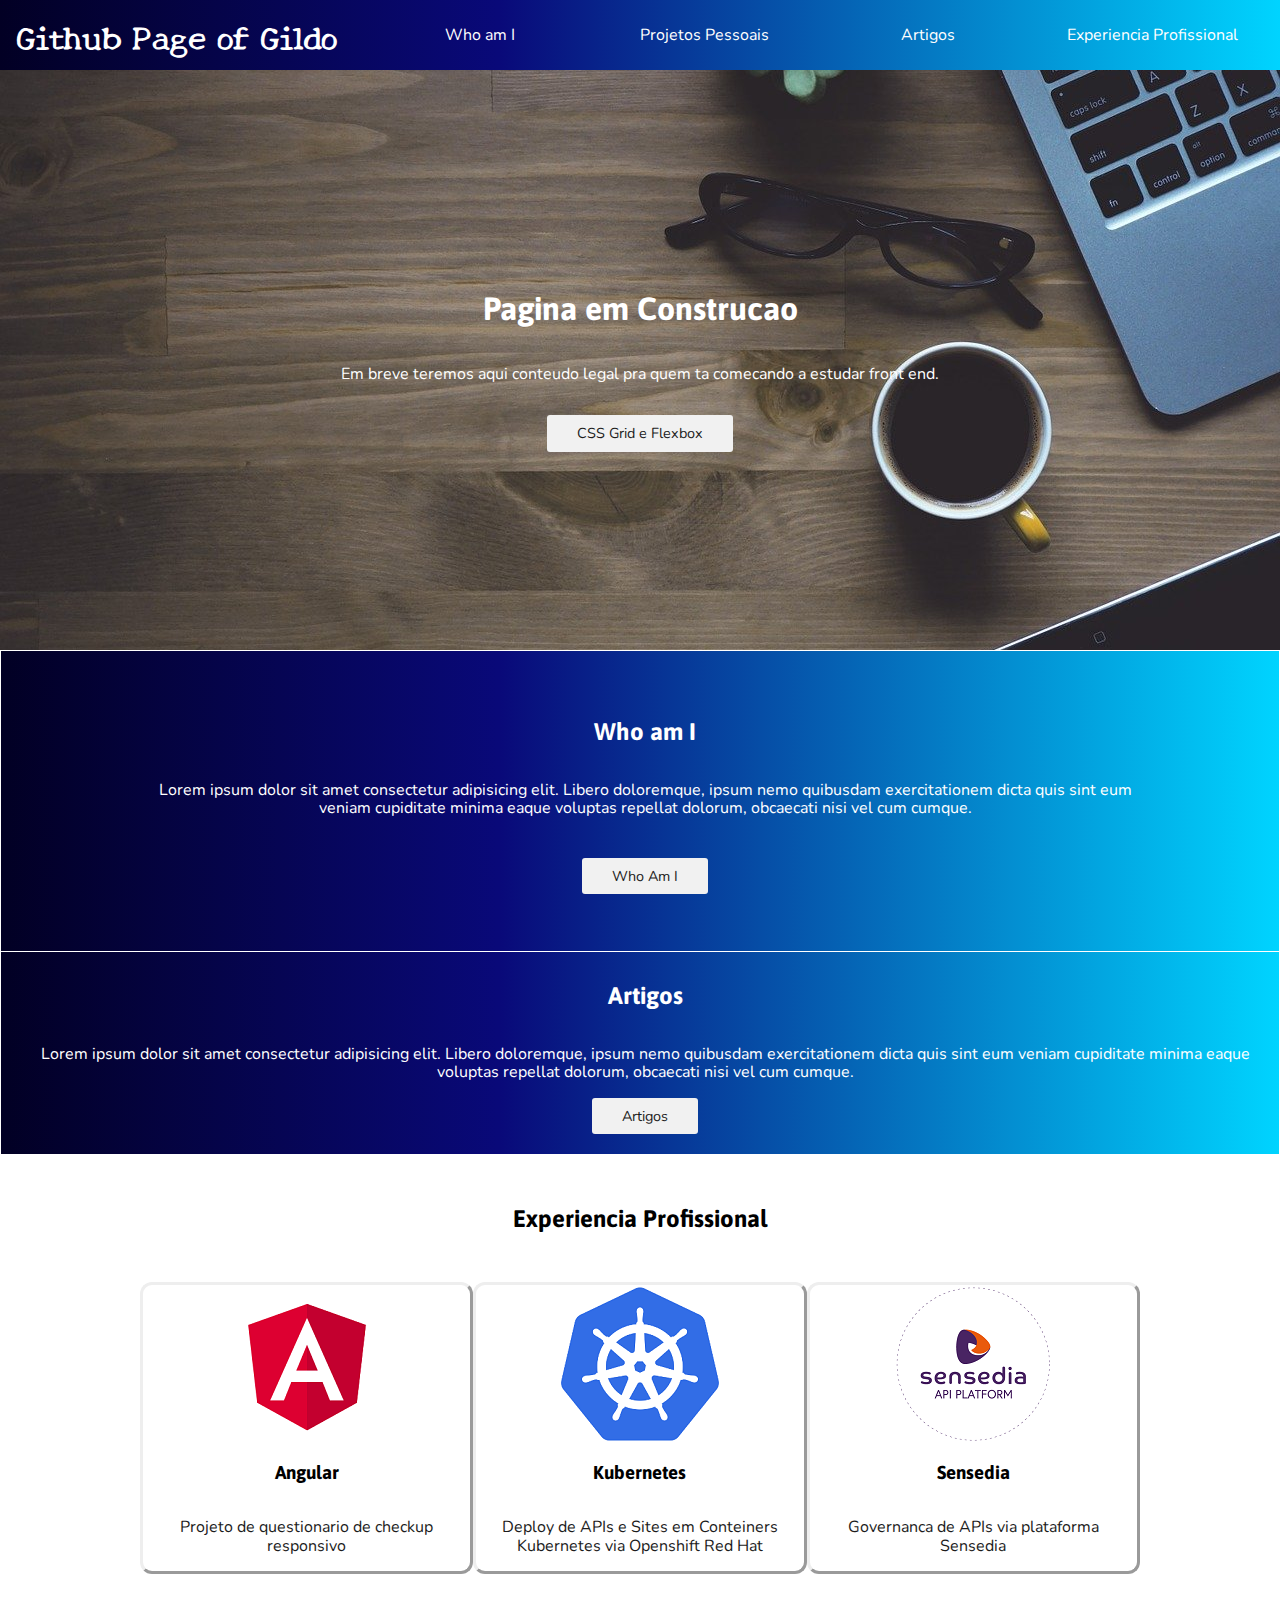
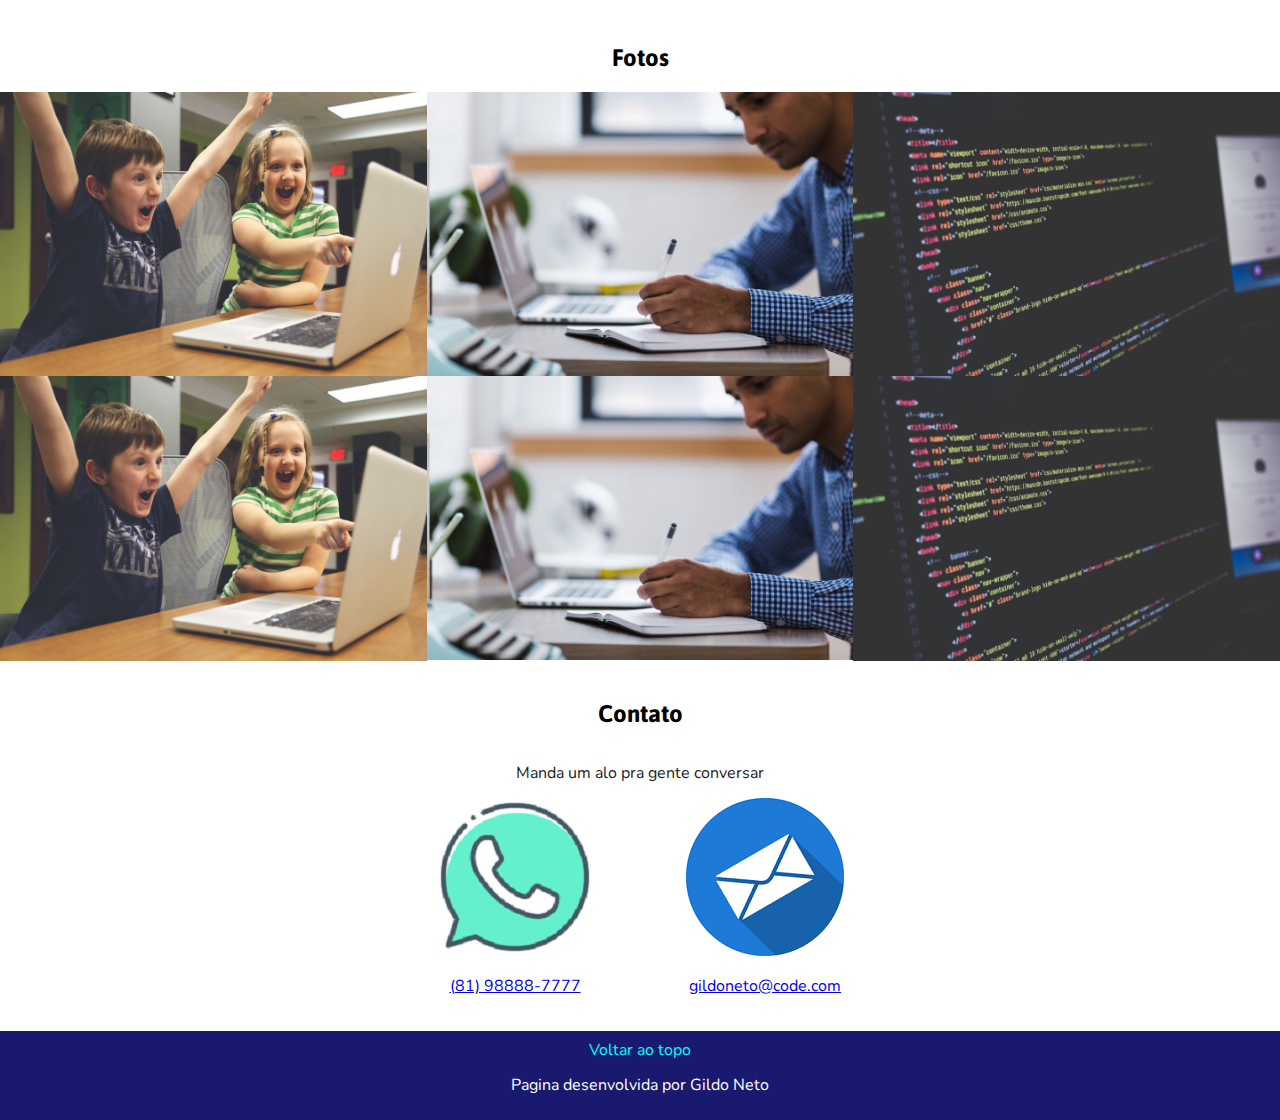
<file: docs/index.html>
<!DOCTYPE html>
<html>
  <head>
    <link rel="preconnect" href="https://fonts.gstatic.com">
    <link 
      href="https://fonts.googleapis.com/css2?family=Asap:ital,wght@1,700&family=New+Tegomin&family=Nunito:wght@700&display=swap"
      rel="stylesheet"
    >
    <link rel="stylesheet" type="text/css" href="normalize.css">
    <link rel="stylesheet" type="text/css" href="style.css">
    
    <title>Gildo's Github Page</title>

  </head>

  <body>
      <nav>
        <a href="#">Github Page of Gildo</a>
        <ul>
          <li><a href="#whoami">Who am I</a></li>
          <li><a href="#projetos">Projetos Pessoais</a></li>
          <li><a href="#artigos">Artigos</a></li>
          <li><a href="#exp">Experiencia Profissional</a></li>
        </ul>
      </nav>

      <header id="top">
        <h1>Pagina em Construcao</h1>
        <p>
          Em breve teremos aqui conteudo legal pra quem ta comecando a estudar front end.
        </p>
        <a href="./pages/css-grid-e-flexbox/css-grid-e-flexbox.html" class="button">CSS Grid e Flexbox</a>
      </header>

      <section id="whoami">

          <h2>Who am I</h2>
          <p>
            Lorem ipsum dolor sit amet consectetur adipisicing elit. Libero doloremque,
            ipsum nemo quibusdam exercitationem dicta quis sint eum veniam cupiditate minima eaque voluptas repellat dolorum,
            obcaecati nisi vel cum cumque.
          </p>
          <a href="#whoami" class="button">Who Am I</a>

      </section>

      <section id="artigos">

        <h2>Artigos</h2>
        <p>
          Lorem ipsum dolor sit amet consectetur adipisicing elit. Libero doloremque,
          ipsum nemo quibusdam exercitationem dicta quis sint eum veniam cupiditate minima eaque voluptas repellat dolorum,
          obcaecati nisi vel cum cumque.
        </p>
        <a href="#artigos" class="button">Artigos</a>

      </section>

      <!-- EXPERIENCIA PROFFISIONAL -->

      <section id="exp">
        <h2>Experiencia Profissional</h2>

        <div>
          <img src="./img/angular.png" alt="logo do angular">
          <h3>Angular</h3>
          <p> Projeto de questionario de checkup responsivo </p>
        </div>

        <div>
          <img src="./img/kubernetes.png" alt="logo do kubernetes">
          <h3>Kubernetes</h3>
          <p> Deploy de APIs e Sites em Conteiners Kubernetes via Openshift Red Hat </p>
        </div>

        <div>
          <img src="./img/sensedia.png" alt="logo do sensedia">
          <h3>Sensedia</h3>
          <p> Governanca de APIs via plataforma Sensedia </p>
        </div>

      </section>

      <section id="fotos">
        <h2>Fotos</h2>
          <img src="./img/mac-kids.jpg" alt="Duas criancas olhando para um macbook">
          <img src="./img/student.jpg" alt="Homem escrevendo numa mesa de trabalho">
          <img src="./img/css-screen.jpg" alt="Foto de tela de computador com codigo CSS">
          <img src="./img/mac-kids.jpg" alt="Duas criancas olhando para um macbook">
          <img src="./img/student.jpg" alt="Homem escrevendo numa mesa de trabalho">
          <img src="./img/css-screen.jpg" alt="Foto de tela de computador com codigo CSS">
      </section>

      <section id="contato">
        <h2>Contato</h2>
        <p>Manda um alo pra gente conversar</p>

        <div>
            <img src="./img/tel.png" alt="logo telefone">
            <p> <a href="tel:81988887777"> (81) 98888-7777 </a> </p>
        </div>

        <div>
          <img src="./img/mail.png" alt="logo e-mail">
          <p> <a href="mailto:gildoneto@code.com"> gildoneto@code.com </a> </p>
        </div>
      </section>

      <footer>
        <a href="#top"> Voltar ao topo</a>
          <p>Pagina desenvolvida por Gildo Neto</p>

      </footer>

  </body>
</html>
</file>
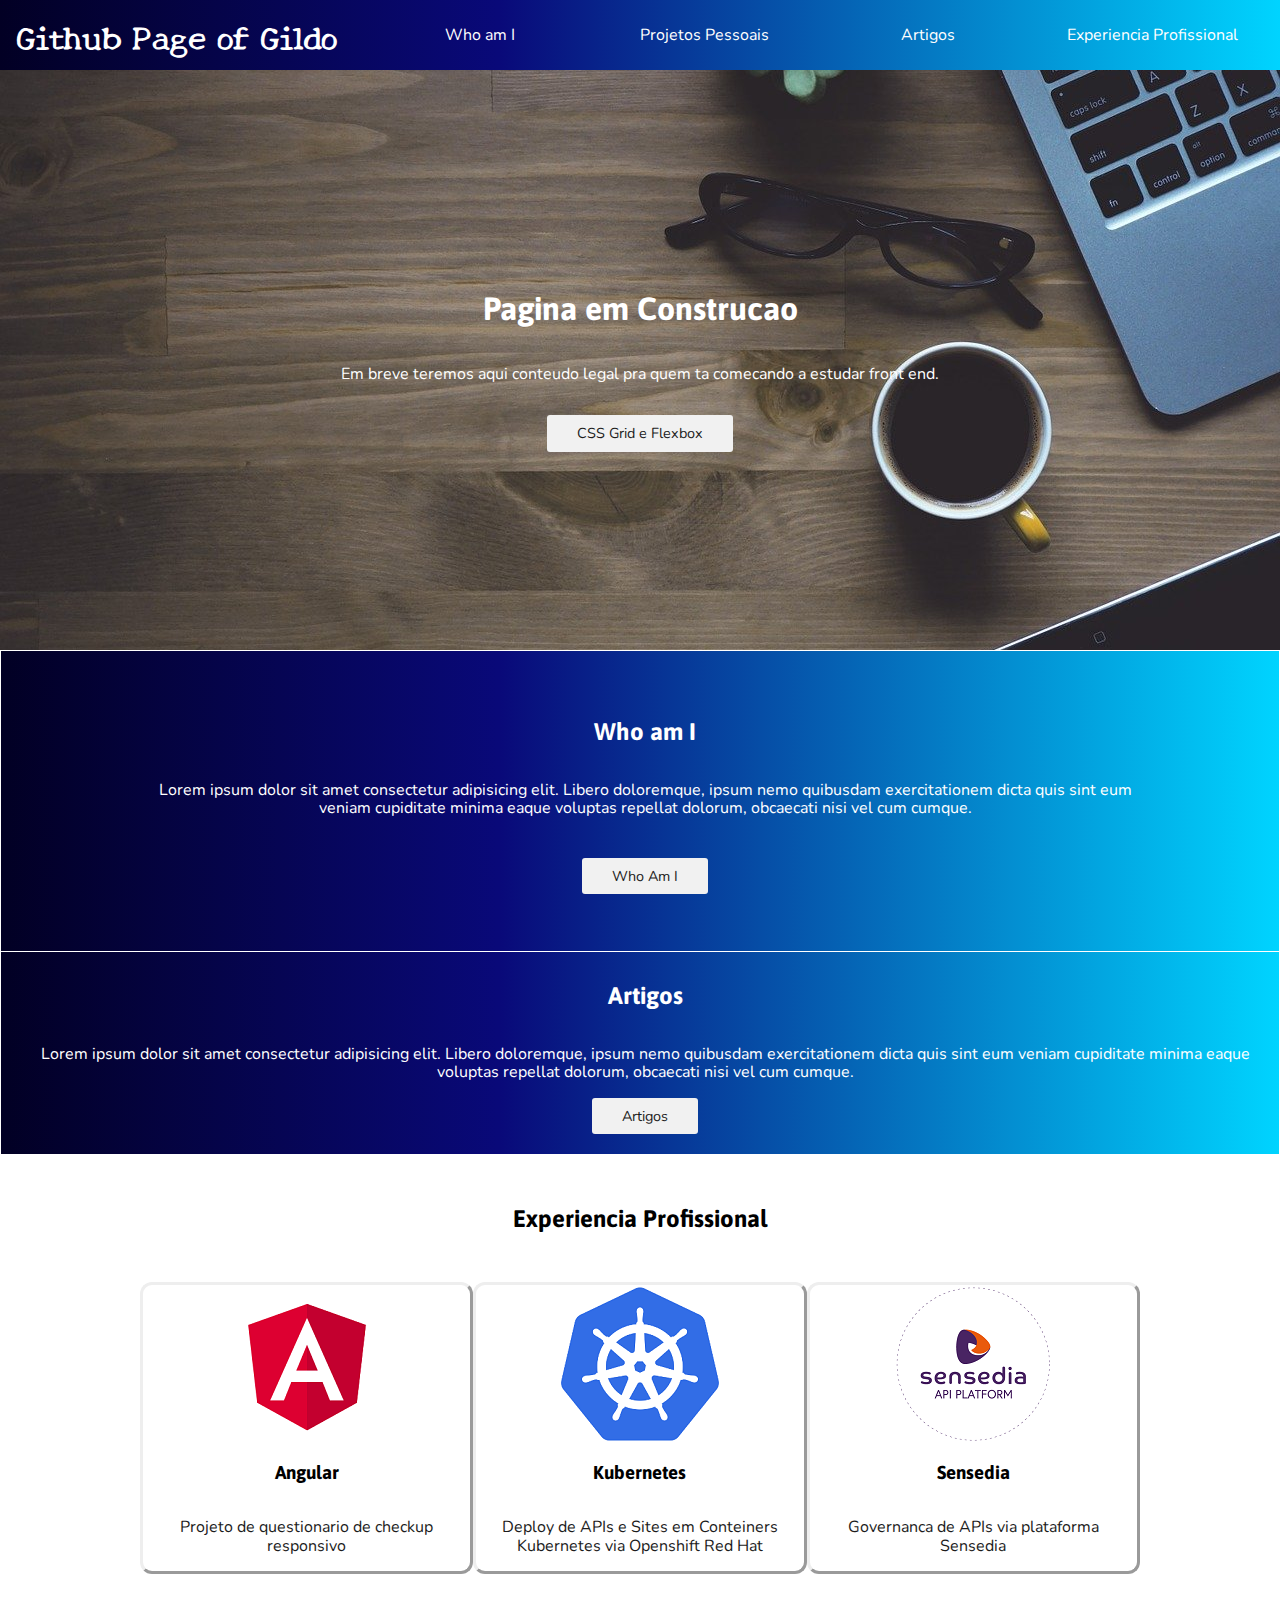
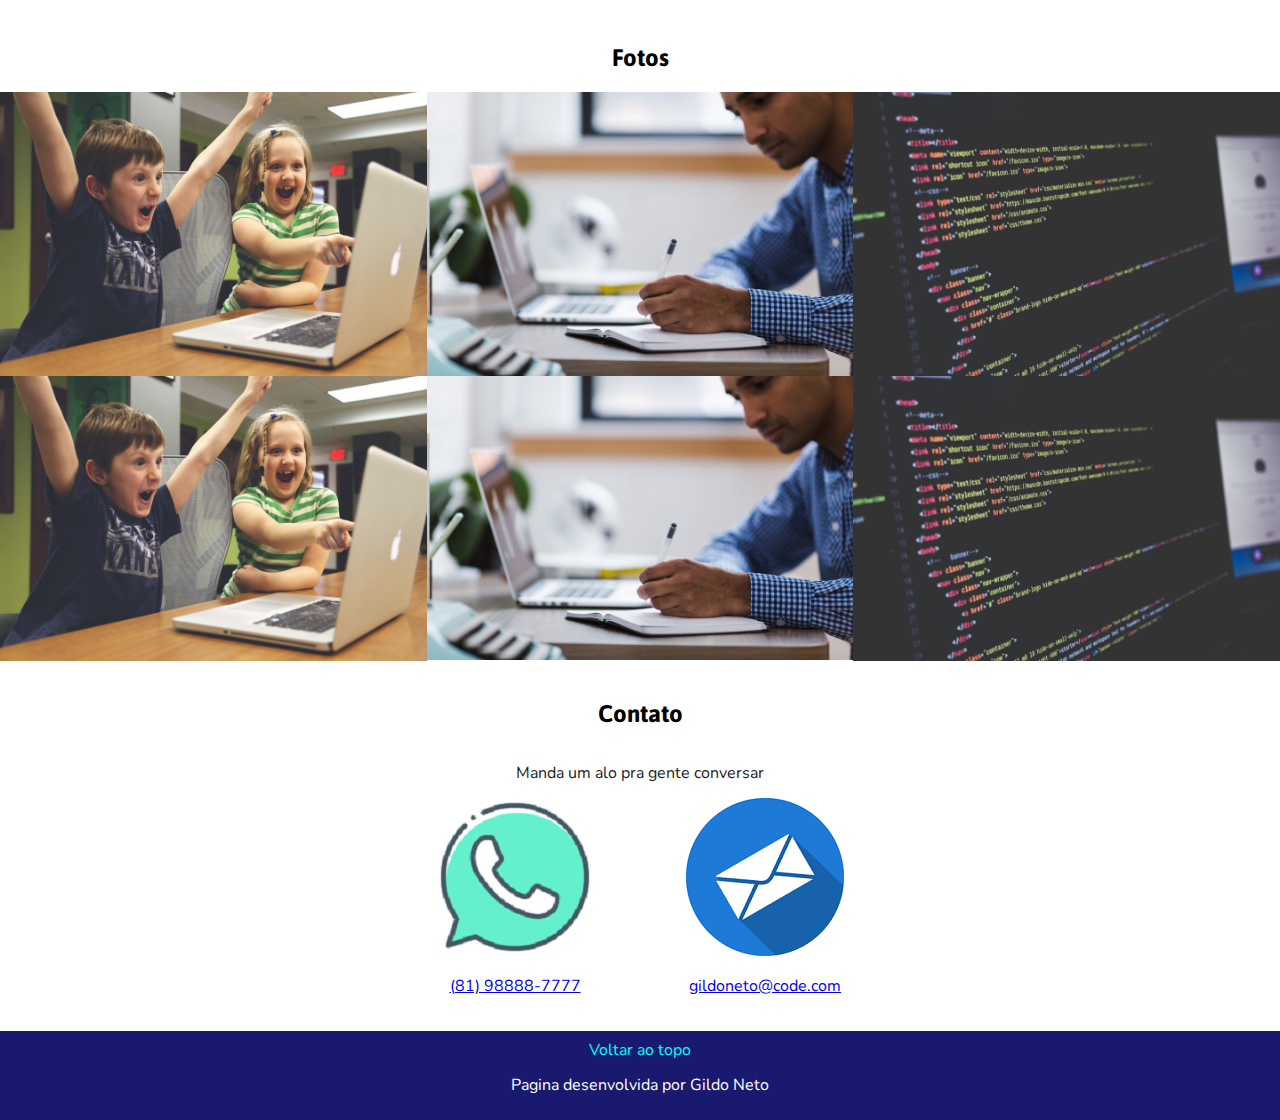
<file: pages/index.html>
<!DOCTYPE html>
<html>
  <head>
    <link rel="preconnect" href="https://fonts.gstatic.com">
    <link 
      href="https://fonts.googleapis.com/css2?family=Asap:ital,wght@1,700&family=New+Tegomin&family=Nunito:wght@700&display=swap"
      rel="stylesheet"
    >
    <link rel="stylesheet" type="text/css" href="normalize.css">
    <link rel="stylesheet" type="text/css" href="style.css">
    
    <title>Gildo's Github Page</title>

  </head>

  <body>
      <nav>
        <a href="#">Github Page of Gildo</a>
        <ul>
          <li><a href="#whoami">Who am I</a></li>
          <li><a href="#projetos">Projetos Pessoais</a></li>
          <li><a href="#artigos">Artigos</a></li>
          <li><a href="#exp">Experiencia Profissional</a></li>
        </ul>
      </nav>

      <header id="top">
        <h1>Pagina em Construcao</h1>
        <p>
          Em breve teremos aqui conteudo legal pra quem ta comecando a estudar front end.
        </p>
        <a href="../pages/css-grid-e-flexbox/css-grid-e-flexbox.html" class="button">CSS Grid e Flexbox</a>
      </header>

      <section id="whoami">

          <h2>Who am I</h2>
          <p>
            Lorem ipsum dolor sit amet consectetur adipisicing elit. Libero doloremque,
            ipsum nemo quibusdam exercitationem dicta quis sint eum veniam cupiditate minima eaque voluptas repellat dolorum,
            obcaecati nisi vel cum cumque.
          </p>
          <a href="#whoami" class="button">Who Am I</a>

      </section>

      <section id="artigos">

        <h2>Artigos</h2>
        <p>
          Lorem ipsum dolor sit amet consectetur adipisicing elit. Libero doloremque,
          ipsum nemo quibusdam exercitationem dicta quis sint eum veniam cupiditate minima eaque voluptas repellat dolorum,
          obcaecati nisi vel cum cumque.
        </p>
        <a href="#artigos" class="button">Artigos</a>

      </section>

      <!-- EXPERIENCIA PROFFISIONAL -->

      <section id="exp">
        <h2>Experiencia Profissional</h2>

        <div>
          <img src="../img/angular.png" alt="logo do angular">
          <h3>Angular</h3>
          <p> Projeto de questionario de checkup responsivo </p>
        </div>

        <div>
          <img src="../img/kubernetes.png" alt="logo do kubernetes">
          <h3>Kubernetes</h3>
          <p> Deploy de APIs e Sites em Conteiners Kubernetes via Openshift Red Hat </p>
        </div>

        <div>
          <img src="../img/sensedia.png" alt="logo do sensedia">
          <h3>Sensedia</h3>
          <p> Governanca de APIs via plataforma Sensedia </p>
        </div>

      </section>

      <section id="fotos">
        <h2>Fotos</h2>
          <img src="../img/mac-kids.jpg" alt="Duas criancas olhando para um macbook">
          <img src="../img/student.jpg" alt="Homem escrevendo numa mesa de trabalho">
          <img src="../img/css-screen.jpg" alt="Foto de tela de computador com codigo CSS">
          <img src="../img/mac-kids.jpg" alt="Duas criancas olhando para um macbook">
          <img src="../img/student.jpg" alt="Homem escrevendo numa mesa de trabalho">
          <img src="../img/css-screen.jpg" alt="Foto de tela de computador com codigo CSS">
      </section>

      <section id="contato">
        <h2>Contato</h2>
        <p>Manda um alo pra gente conversar</p>

        <div>
            <img src="../img/tel.png" alt="logo telefone">
            <p> <a href="tel:81988887777"> (81) 98888-7777 </a> </p>
        </div>

        <div>
          <img src="../img/mail.png" alt="logo e-mail">
          <p> <a href="mailto:gildoneto@code.com"> gildoneto@code.com </a> </p>
        </div>
      </section>

      <footer>
        <a href="#top"> Voltar ao topo</a>
          <p>Pagina desenvolvida por Gildo Neto</p>

      </footer>

  </body>
</html>
</file>
<file: docs/style.css>
body {
  font-family: Nunito, sans-serif;
  color: #1c1c1c;
}

h1, h2, h3 {
            font-family: Asap, sans-serif;
            color: #000000;
}

.button {
  color: #1c1c1c;
  background-color: #f1f1f1;
  text-decoration: none;
  padding: 10px 30px;
  font-size: .9em;
  border-radius: 3px;
                         
}

/* Navegacao */

nav {
    display: flex;
    flex-direction: column;
    align-items: center;
    background: rgb(2,0,36);
    background: linear-gradient(90deg, rgba(2,0,36,1) 0%, rgba(9,9,121,1) 39%, rgba(0,212,255,1) 100%);
}

nav > a {
        text-decoration: none;
        color: #ffffff;
        font-weight: 800;
        font-size: 32px;
        font-family: 'New Tegomin', serif;
}

nav ul {
        display: flex;
        flex-direction: column;
        align-items: center;
        list-style: none;
        padding: 0;
        width: 100%;
}

nav ul li {
          text-align: center;
          width: 100%
}

nav ul li a {
            display: inline-block;
            padding: 10px 0;
            width: 100%;
            text-decoration: none;
            color: #FFFFFF;
}

/* Header */

header {
        display: flex;
        flex-direction: column;
        align-items: center;
        background-image: url("./img/workspace1.jpg");
        background-size: cover;
        background-repeat: no-repeat;
        background-position: center;
        color: #FFFFFF;
        text-align: center;
        padding: 20px;
}

header h1 {
            color: #FFFFFF;
}

header p {
  margin-bottom: 2em;

}

#whoami {
        margin: 0.05%;
        display: flex;
        flex-direction: column;
        align-items: center;
        text-align: center;
        padding: 10px 10px 20px 20px;
        background: rgb(2,0,36);
        background: linear-gradient(90deg, rgba(2,0,36,1) 0%, rgba(9,9,121,1) 39%, rgba(0,212,255,1) 100%);
}

section #whoami {
  background-image: url("./img/css-screen.jpg");

}

#whoami h2 {
            color: #FFFFFF;

}

#whoami p {
          margin-bottom: 2.5em;
          max-width: 1000px;
          color: #FFFFFF;
}

#artigos {
  margin: 0.05%;
  display: flex;
  flex-direction: column;
  align-items: center;
  text-align: center;
  padding: 10px 10px 20px 20px;
  color: #FFFFFF;
  background: rgb(2,0,36);
  background: linear-gradient(90deg, rgba(2,0,36,1) 0%, rgba(9,9,121,1) 39%, rgba(0,212,255,1) 100%);
}

#artigos h2 {
            color: #FFFFFF;
}

#exp {
    display: flex;
    flex-direction: column;
    align-items: center;
    padding: 30px;

}

#exp div {
        display: flex;
        flex-direction: column;
        align-items: center;
        text-align: center;
        margin-top: 30px;
        border-style: outset;
        border-radius: 12px;
}

#exp div p{
  word-wrap: break-word;
}

#fotos {
      display: flex;
      flex-direction: column;
      align-items: center;
      padding-top: 20px;

}

#fotos h2 {
          margin-bottom: 20px;
}

#fotos img {
  width: 100%;
}

#contato {
  display: flex;
  flex-direction: column;
  align-items: center;
  text-align: center;    
  padding: 20px;

}

#contato h2 {
          color: #000000
}

/* footer */

footer {
        text-align: center;
        padding: 10px;
        background-color: #191970;
        color: #FFFFFF;
}

footer a {
          text-decoration: none;
          color: #00FFFF;
}

@media screen and (min-width: 768px){
    
  /*nav*/

  nav{
        flex-direction: row;
        justify-content: space-around;
  }

  nav ul {
          flex-direction: row;
          width: 70%;
  }

  /*header*/

  header {
          height: 600px;
          height: 60vh;
          justify-content: center;
  }

  /*Who Am I*/

  #whoami {
    height: 250;
    height: 30vh;
    justify-content: center;
    min-height: 250px;
  }

  /*Experiencia*/

  #exp {
    flex-direction: row;
    flex-wrap: wrap;
    align-items: flex-start;
    max-width: 1000px;
    margin: 0 auto;
  }

  #exp h2 {
          text-align: center;
          width: 100%;
  }

  #exp div {
            flex-grow: 1;
            flex-basis: 150px;
            padding: 0 10px;
  }

  /*fotos*/

  #fotos {
          flex-direction: row;
          flex-wrap: wrap;

  }

  #fotos h2 {
    width: 100%;
    text-align: center;
  }

  #fotos img {
          width: 33.3333333%;
  }
  
  /*Contato*/

  #contato {
          flex-direction: row;
          flex-wrap: wrap;
          justify-content: space-around;
          max-width: 500px;
          margin: 0 auto;
  }

  #contato h2, #contato p {
              width: 100%;
  }

}
</file>
<file: pages/style.css>
body {
  font-family: Nunito, sans-serif;
  color: #1c1c1c;
}

h1, h2, h3 {
            font-family: Asap, sans-serif;
            color: #000000;
}

.button {
  color: #1c1c1c;
  background-color: #f1f1f1;
  text-decoration: none;
  padding: 10px 30px;
  font-size: .9em;
  border-radius: 3px;
                         
}

/* Navegacao */

nav {
    display: flex;
    flex-direction: column;
    align-items: center;
    background: rgb(2,0,36);
    background: linear-gradient(90deg, rgba(2,0,36,1) 0%, rgba(9,9,121,1) 39%, rgba(0,212,255,1) 100%);
}

nav > a {
        text-decoration: none;
        color: #ffffff;
        font-weight: 800;
        font-size: 32px;
        font-family: 'New Tegomin', serif;
}

nav ul {
        display: flex;
        flex-direction: column;
        align-items: center;
        list-style: none;
        padding: 0;
        width: 100%;
}

nav ul li {
          text-align: center;
          width: 100%
}

nav ul li a {
            display: inline-block;
            padding: 10px 0;
            width: 100%;
            text-decoration: none;
            color: #FFFFFF;
}

/* Header */

header {
        display: flex;
        flex-direction: column;
        align-items: center;
        background-image: url("../img/workspace1.jpg");
        background-size: cover;
        background-repeat: no-repeat;
        background-position: center;
        color: #FFFFFF;
        text-align: center;
        padding: 20px;
}

header h1 {
            color: #FFFFFF;
}

header p {
  margin-bottom: 2em;

}

#whoami {
        margin: 0.05%;
        display: flex;
        flex-direction: column;
        align-items: center;
        text-align: center;
        padding: 10px 10px 20px 20px;
        background: rgb(2,0,36);
        background: linear-gradient(90deg, rgba(2,0,36,1) 0%, rgba(9,9,121,1) 39%, rgba(0,212,255,1) 100%);
}

section #whoami {
  background-image: url("../img/css-screen.jpg");

}

#whoami h2 {
            color: #FFFFFF;

}

#whoami p {
          margin-bottom: 2.5em;
          max-width: 1000px;
          color: #FFFFFF;
}

#artigos {
  margin: 0.05%;
  display: flex;
  flex-direction: column;
  align-items: center;
  text-align: center;
  padding: 10px 10px 20px 20px;
  color: #FFFFFF;
  background: rgb(2,0,36);
  background: linear-gradient(90deg, rgba(2,0,36,1) 0%, rgba(9,9,121,1) 39%, rgba(0,212,255,1) 100%);
}

#artigos h2 {
            color: #FFFFFF;
}

#exp {
    display: flex;
    flex-direction: column;
    align-items: center;
    padding: 30px;

}

#exp div {
        display: flex;
        flex-direction: column;
        align-items: center;
        text-align: center;
        margin-top: 30px;
        border-style: outset;
        border-radius: 12px;
}

#exp div p{
  word-wrap: break-word;
}

#fotos {
      display: flex;
      flex-direction: column;
      align-items: center;
      padding-top: 20px;

}

#fotos h2 {
          margin-bottom: 20px;
}

#fotos img {
  width: 100%;
}

#contato {
  display: flex;
  flex-direction: column;
  align-items: center;
  text-align: center;    
  padding: 20px;

}

#contato h2 {
          color: #000000
}

/* footer */

footer {
        text-align: center;
        padding: 10px;
        background-color: #191970;
        color: #FFFFFF;
}

footer a {
          text-decoration: none;
          color: #00FFFF;
}

@media screen and (min-width: 768px){
    
  /*nav*/

  nav{
        flex-direction: row;
        justify-content: space-around;
  }

  nav ul {
          flex-direction: row;
          width: 70%;
  }

  /*header*/

  header {
          height: 600px;
          height: 60vh;
          justify-content: center;
  }

  /*Who Am I*/

  #whoami {
    height: 250;
    height: 30vh;
    justify-content: center;
    min-height: 250px;
  }

  /*Experiencia*/

  #exp {
    flex-direction: row;
    flex-wrap: wrap;
    align-items: flex-start;
    max-width: 1000px;
    margin: 0 auto;
  }

  #exp h2 {
          text-align: center;
          width: 100%;
  }

  #exp div {
            flex-grow: 1;
            flex-basis: 150px;
            padding: 0 10px;
  }

  /*fotos*/

  #fotos {
          flex-direction: row;
          flex-wrap: wrap;

  }

  #fotos h2 {
    width: 100%;
    text-align: center;
  }

  #fotos img {
          width: 33.3333333%;
  }
  
  /*Contato*/

  #contato {
          flex-direction: row;
          flex-wrap: wrap;
          justify-content: space-around;
          max-width: 500px;
          margin: 0 auto;
  }

  #contato h2, #contato p {
              width: 100%;
  }

}
</file>
